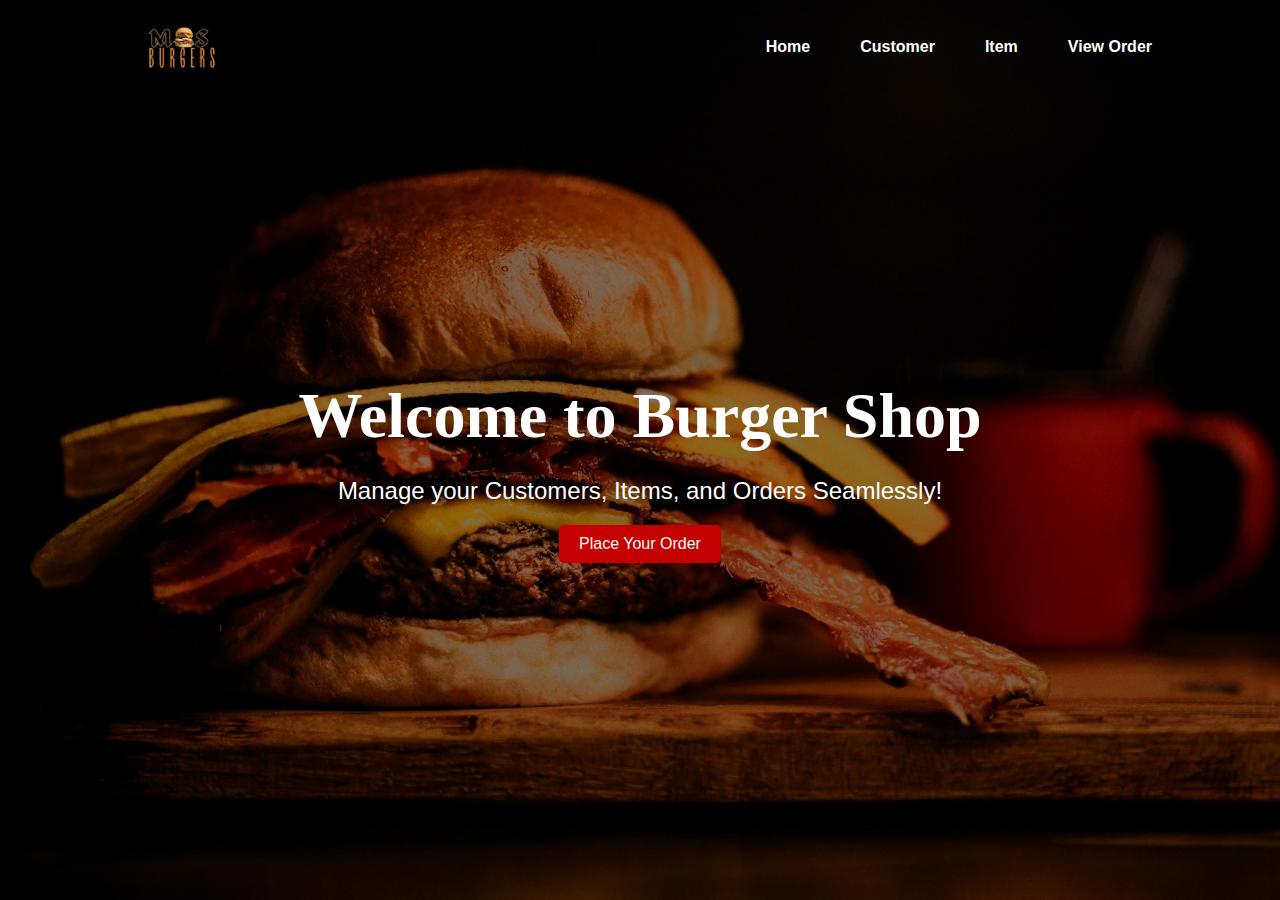
<file: index.html>
<!DOCTYPE html>
<html lang="en">
  <head>
    <meta charset="UTF-8" />
    <meta name="viewport" content="width=device-width, initial-scale=1.0" />
    <title>Burger Shop Management System</title>
    <link rel="stylesheet" href="./css/index.css" />
    <link
      rel="stylesheet"
      href="https://cdnjs.cloudflare.com/ajax/libs/font-awesome/6.0.0-beta3/css/all.min.css"
    />
  </head>
  <body>
    <!-- Header Section -->
    <header>
      <nav>
        <div class="logo">
          <img src="./asset/LogoBg remove.png" alt="Burger Shop Logo" />
        </div>
        <ul class="nav-links">
          <li><a href="index.html">Home</a></li>
          <li><a href="customer.html">Customer</a></li>
          <li><a href="item.html">Item</a></li>
          <li><a href="viewOders.html">View Order</a></li>
          <!-- <li><a href="">Report</a></li> -->
        </ul>
      </nav>
      <div class="hero fw-bold">
        <h1 style="font-weight: 700;">Welcome to Burger Shop</h1>
        <p>Manage your Customers, Items, and Orders Seamlessly!</p>
        <a href="order.html" class="btn">Place Your Order</a>
      </div>
    </header>
  </body>
</html>
</file>
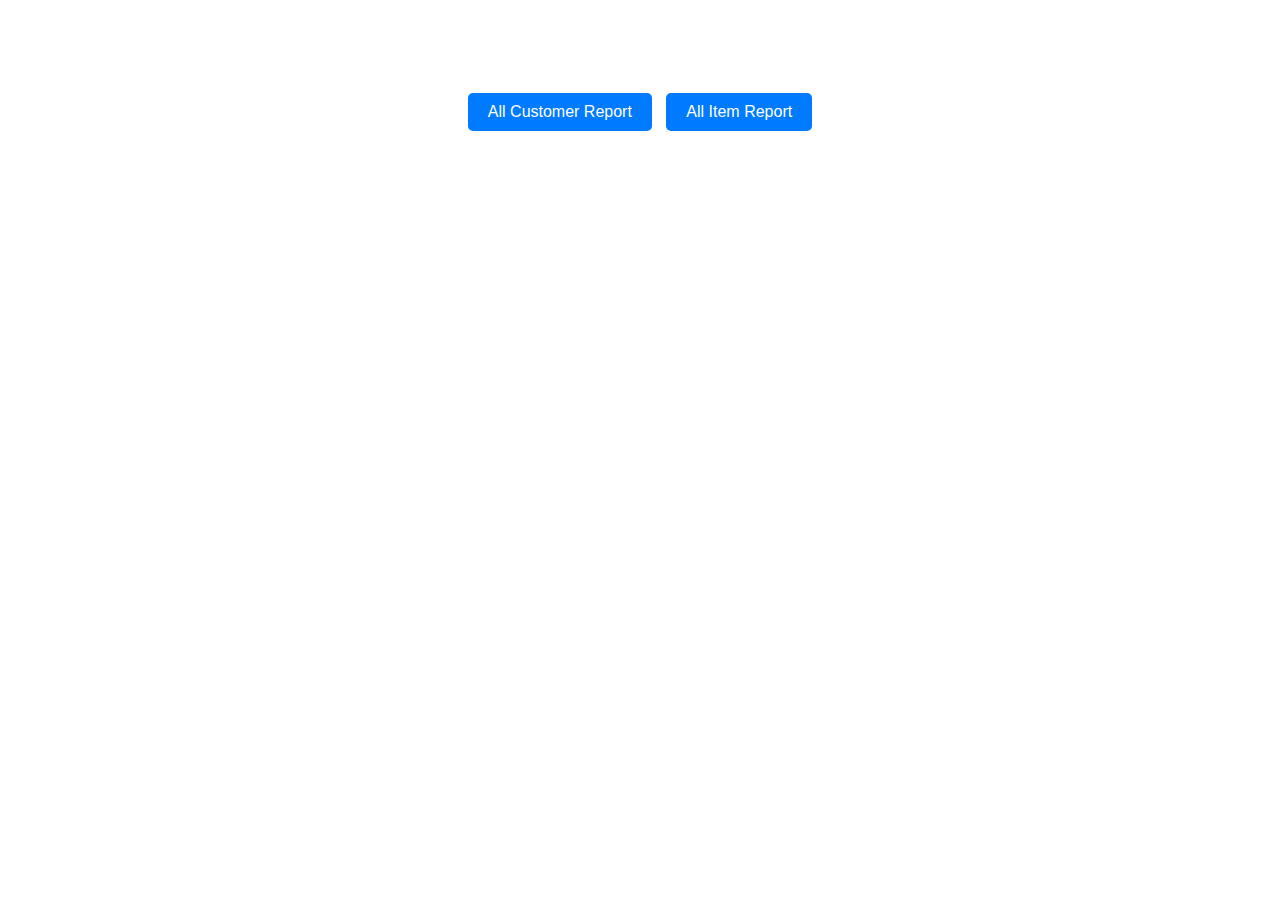
<file: report.html>
<!DOCTYPE html>
<html lang="en">
  <head>
    <meta charset="UTF-8" />
    <meta name="viewport" content="width=device-width, initial-scale=1.0" />
    <title>Reports Page</title>
    <link rel="stylesheet" href="./css/report.css">
  </head>

  <body onload="loadItemReport()">
    <h2 style="text-align: center">Reports</h2>

    <div class="btn-group">
      <button onclick="showReport('customer')">All Customer Report</button>
      <button onclick="showReport('item')">All Item Report</button>
    </div>

    <!-- Customer Report Section -->
    <div id="customerReport" class="section">
      <input
        type="text"
        id="customerSearch"
        class="search-input"
        placeholder="Search customer..."
        onkeyup="filterCustomerTable()"
      />
      <button onclick="printCustomerBill()" style="margin: 10px; padding: 5px 10px;">Print Customer Report</button>
      <table>
        <thead>
          <tr>
            <th>ID</th>
            <th>Name</th>
            <th>Contact</th>
            <th>Address</th>
          </tr>
        </thead>
        <tbody id="customerBody"></tbody>
      </table>
    </div>

    <!-- Item Report Section -->
    <div id="itemReport" class="section">
      <input
        type="text"
        id="itemSearch"
        class="search-input"
        placeholder="Search item..."
        onkeyup="filterItemTable()"
      />

      <button onclick="printBill()" style="margin: 10px; padding: 5px 10px;">Print Item Report</button>
      <table>
        <thead>
          <tr>
            <th>ID</th>
            <th>Item Name</th>
            <th>QTY</th>
            <th>Price</th>
          </tr>
        </thead>
        <tbody id="itemBody"></tbody>
      </table>
    </div>

    <script src="./script/report.js"></script>
  </body>
</html>
</file>
<file: css/index.css>
/* General Styles */
body {
    font-family: 'Arial', sans-serif;
    margin: 0;
    padding: 0;
    box-sizing: border-box;
    background-color: #000000;
    color: #333;
  }
  
  h1, h2, h3 {
    font-family: 'Georgia', serif;
  }
  
  a {
    text-decoration: none;
    color: inherit;
  }
  
  .btn {
    display: inline-block;
    padding: 10px 20px;
    background-color: #c50000;
    color: white;
    border-radius: 5px;
    transition: background-color 0.3s ease;
  }
  
  .btn:hover {
    background-color: #0063f9;
  }
  
  /* Header Section */
  header {
    background: url('/asset/Index_cy bg.jpg') no-repeat center center/cover;
    height: 100vh;
    color: rgb(255, 255, 255);
    text-align: center;
    display: flex;
    flex-direction: column;
    justify-content: center;
    align-items: center;
  }
  
  nav {
    display: flex;
    justify-content: space-between;
    align-items: center;
    padding: 20px 10%;
    position: absolute;
    top: 0;
    width: 80%;
  }
  
  .logo img {
    height: 50px;
  }
  
  .nav-links {
    list-style: none;
    display: flex;
    gap: 50px;
  }
  
  .nav-links li a {
    color: white;
    font-weight: bold;
    transition: color 0.3s ease;
  }
  
  .nav-links li a:hover {
    color: #f60000;
  }
  
  .hero h1 {
    font-size: 4rem;
    margin-bottom: 10px;
  }
  
  .hero p {
    font-size: 1.5rem;
    margin-bottom: 20px;
  }
  
  /* Customer Management Section */
  .customer-management,
  .item-management,
  .place-order {
    padding: 50px 10%;
    text-align: center;
  }
  
  .customer-form,
  .item-form,
  .order-form {
    background: white;
    padding: 20px;
    border-radius: 10px;
    box-shadow: 0 4px 6px rgba(0, 0, 0, 0.1);
    margin-bottom: 30px;
  }
  
  .customer-form h3,
  .item-form h3,
  .order-form h3 {
    margin-bottom: 20px;
    font-size: 1.5rem;
    color: #333;
  }
  
  .customer-form input,
  .item-form input,
  .order-form input,
  .order-form select {
    width: 100%;
    padding: 10px;
    margin: 10px 0;
    border: 1px solid #ddd;
    border-radius: 5px;
    font-size: 1rem;
  }
  
  .customer-form button,
  .item-form button,
  .order-form button {
    width: 100%;
    padding: 10px;
    background-color: #ff6b6b;
    color: white;
    border: none;
    border-radius: 5px;
    font-size: 1rem;
    cursor: pointer;
    transition: background-color 0.3s ease;
  }
  
  .customer-form button:hover,
  .item-form button:hover,
  .order-form button:hover {
    background-color: #ff4c4c;
  }
  
  .customer-table,
  .item-cart,
  .order-summary {
    background: white;
    padding: 20px;
    border-radius: 10px;
    box-shadow: 0 4px 6px rgba(0, 0, 0, 0.1);
  }
  
  table {
    width: 100%;
    border-collapse: collapse;
  }
  
  table th,
  table td {
    padding: 12px;
    text-align: left;
    border-bottom: 1px solid #ddd;
  }
  
  table th {
    background-color: #ff6b6b;
    color: white;
  }
  
  table tr:hover {
    background-color: #f5f5f5;
  }
  
  table button {
    padding: 5px 10px;
    background-color: #ff4c4c;
    color: white;
    border: none;
    border-radius: 5px;
    cursor: pointer;
    transition: background-color 0.3s ease;
  }
  
  table button:hover {
    background-color: #ff1a1a;
  }
  
  #itemList,
  #orderList {
    display: grid;
    grid-template-columns: repeat(auto-fit, minmax(250px, 1fr));
    gap: 20px;
  }
  
  .item-card,
  .order-card {
    background: #f8f8f8;
    padding: 15px;
    border-radius: 10px;
    box-shadow: 0 2px 4px rgba(0, 0, 0, 0.1);
    transition: transform 0.3s ease;
  }
  
  .item-card:hover,
  .order-card:hover {
    transform: translateY(-5px);
  }
  
  .item-card h4,
  .order-card h4 {
    margin: 0 0 10px;
    font-size: 1.2rem;
    color: #333;
  }
  
  .item-card p,
  .order-card p {
    margin: 0;
    font-size: 0.9rem;
    color: #666;
  }
  
  .item-card span,
  .order-card span {
    display: block;
    font-size: 1.1rem;
    font-weight: bold;
    color: #ff6b6b;
    margin-top: 10px;
  }
  
  .item-card button,
  .order-card button {
    margin-top: 10px;
    padding: 5px 10px;
    background-color: #ff4c4c;
    color: white;
    border: none;
    border-radius: 5px;
    cursor: pointer;
    transition: background-color 0.3s ease;
  }
  
  .item-card button:hover,
  .order-card button:hover {
    background-color: #ff1a1a;
  }

  /*================== Order Manage============ */
</file>
<file: css/report.css>
body {
    font-family: Arial, sans-serif;
    padding: 20px;
    margin: 0;
    background-image: url("https://img.freepik.com/free-vector/realistic-burger-chalkboard-background_79603-1042.jpg?semt=ais_hybrid&w=740");
    background-size: cover;
    background-position: center;
    background-repeat: no-repeat;
    background-attachment: fixed;
    color: white; /* Whole page text white */
  }

  .btn-group {
    margin-bottom: 20px;
    text-align: center;
  }

  .btn-group button {
    padding: 10px 20px;
    margin: 5px;
    font-size: 16px;
    cursor: pointer;
    background-color: #007bff;
    color: white;
    border: none;
    border-radius: 5px;
  }

  .btn-group button:hover {
    background-color: #0056b3;
  }

  table {
    width: 100%;
    border-collapse: collapse;
    margin-top: 10px;
    background-color: rgba(
      0,
      0,
      0,
      0.6
    ); /* dark transparent bg for better contrast */
    color: white;
  }

  th,
  td {
    border: 1px solid #ccc;
    padding: 8px;
    text-align: center;
  }

  th {
    background-color: rgba(
      255,
      255,
      255,
      0.2
    ); /* light transparent bg for headers */
    color: white;
  }

  .section {
    display: none;
  }

  .section.active {
    display: block;
  }

  .search-input {
    padding: 6px;
    margin-bottom: 10px;
    width: 300px;
    background-color: rgba(255, 255, 255, 0.1);
    color: white;
    border: 1px solid white;
  }

  .search-input::placeholder {
    color: #ccc;
  }
</file>
